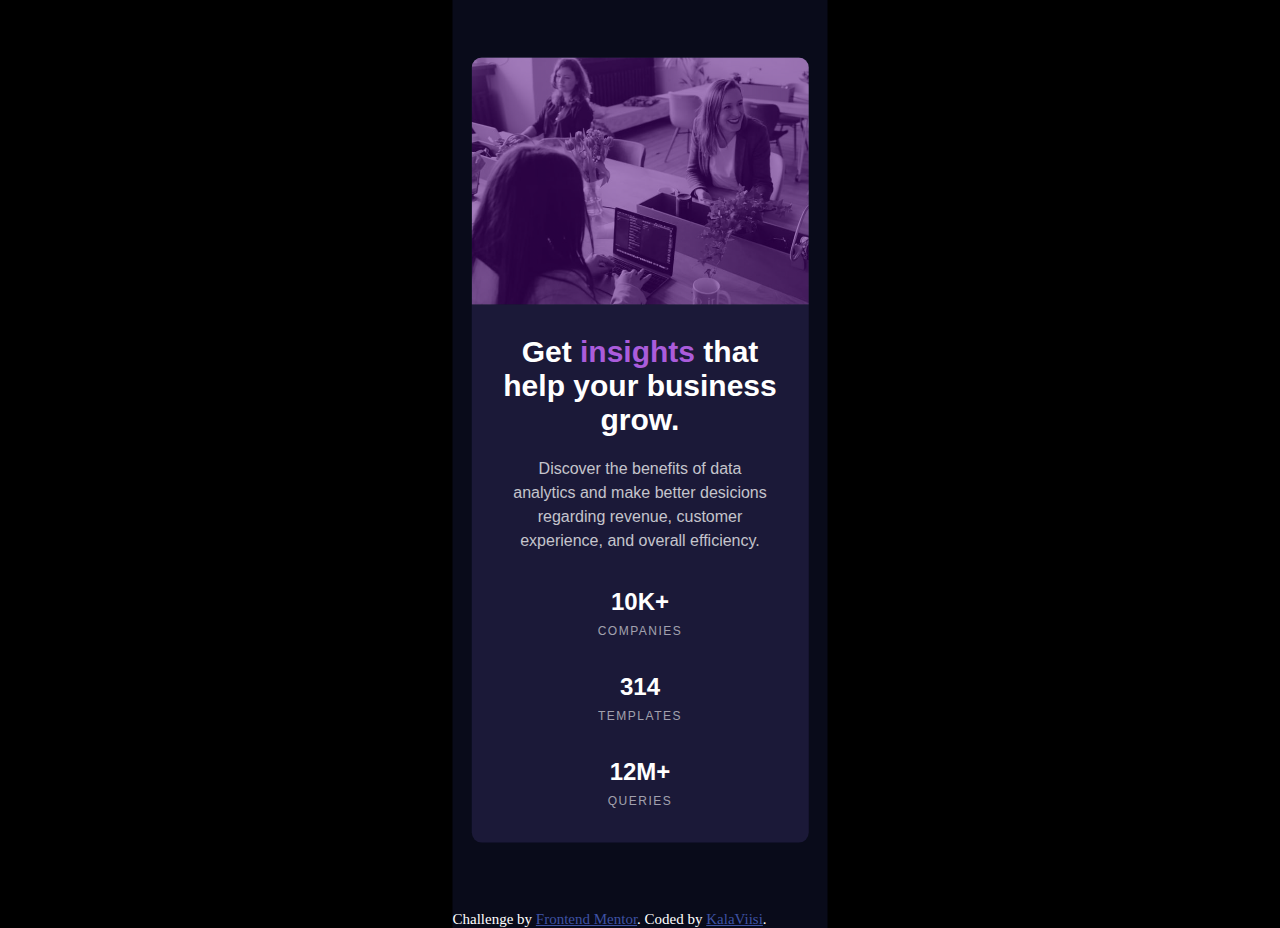
<file: index.html>
<!DOCTYPE html>
<html lang="en" dir="ltr">

<head>
  <meta charset="utf-8">
  <title>Frontend Mentor | Stats preview card component</title>
  <!DOCTYPE html>

  <link rel="stylesheet" href="styles-mobile.css">
  <link rel="icon" type="image/png" sizes="32x32" href="pictures/favicon-32x32.png">

  <style>
    .attribution {
      font-size: 15px;
      text-align: center;
    }

    .attribution a {
      color: hsl(228, 45%, 44%);
    }
  </style>
</head>

<body>
  <div class="background">
    <div class="card">

      <div class="img"></div>

      <div class="text">
        <div class="h1">
          <h1> Get <a class="insights">insights</a> that help your business grow.</h1>
        </div>

        <div class="p">
          <p> Discover the benefits of data analytics and make better desicions regarding revenue, customer experience, and overall efficiency.</p>
        </div>

        <h2 class="h2-bottom"> 10K+ </h2>
        <p class="bottom-p"> COMPANIES </p>

        <h2 class="h2-bottom"> 314 </h2>
        <p class="bottom-p"> TEMPLATES </p>

        <h2 class="h2-bottom"> 12M+ </h2>
        <p class="bottom-p"> QUERIES </p>

      </div>
    </div>

    <div class="attribution">
      Challenge by <a href="https://www.frontendmentor.io?ref=challenge" target="_blank">Frontend Mentor</a>.
      Coded by <a href="#">KalaViisi</a>.
    </div>

  </div>

</body>

</html>
</file>
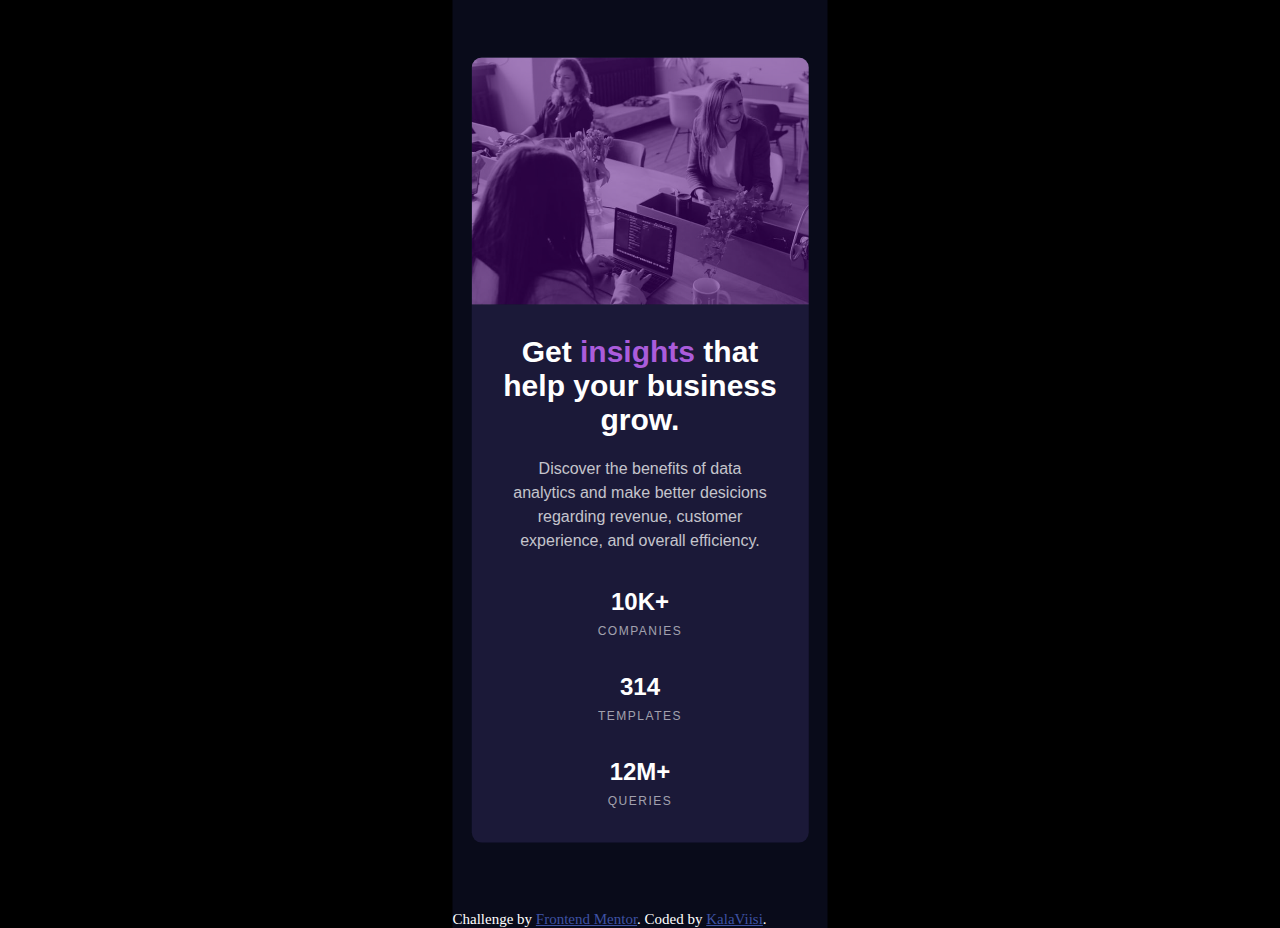
<file: index-mobile.html>
<!DOCTYPE html>
<html lang="en" dir="ltr">

<head>
  <meta charset="utf-8">
  <title>Frontend Mentor | Stats preview card component</title>
  <!DOCTYPE html>

  <link rel="stylesheet" href="styles-mobile.css">
  <link rel="icon" type="image/png" sizes="32x32" href="../images/favicon-32x32.png">

  <style>
    .attribution {
      font-size: 15px;
      text-align: center;
    }

    .attribution a {
      color: hsl(228, 45%, 44%);
    }
  </style>
</head>

<body>
  <div class="background">
    <div class="card">

      <div class="img"></div>

      <div class="text">
        <div class="h1">
          <h1> Get <a class="insights">insights</a> that help your business grow.</h1>
        </div>

        <div class="p">
          <p> Discover the benefits of data analytics and make better desicions regarding revenue, customer experience, and overall efficiency.</p>
        </div>

        <h2 class="h2-bottom"> 10K+ </h2>
        <p class="bottom-p"> COMPANIES </p>

        <h2 class="h2-bottom"> 314 </h2>
        <p class="bottom-p"> TEMPLATES </p>

        <h2 class="h2-bottom"> 12M+ </h2>
        <p class="bottom-p"> QUERIES </p>

      </div>
    </div>

    <div class="attribution">
      Challenge by <a href="https://www.frontendmentor.io?ref=challenge" target="_blank">Frontend Mentor</a>.
      Coded by <a href="#">KalaViisi</a>.
    </div>

  </div>

</body>

</html>
</file>
<file: styles-mobile.css>
body {
  background-color: black;
}

.background {
  background-color: hsl(233, 47%, 7%);
  width: 375px;
  height: 956px;
  position: absolute;
  top: 50%;
  left: 50%;
  transform: translate(-50%, -50%);
}

.card {
  background-color: hsl(244, 38%, 16%);
  border-radius: 10px;
  height: 80%;
  width: 90%;
  position: absolute;
  top: 50%;
  left: 50%;
  transform: translate(-50%, -50%);
  padding-bottom: 20px;
}

.img {
  border-top-right-radius: 10px;
  border-top-left-radius: 10px;
  background:
    linear-gradient(hsl(277, 100%, 25%, 0.5),
      hsl(277, 100%, 25%, 0.5)),
    url(pictures/image-header-mobile.jpg);
  background-size: contain;
  width: auto;
  height: 247px;
}

.text {
  text-align: center;
}

.h1 {
  font-family: 'Lexend Deca', sans-serif;
  color: hsl(0, 0%, 100%);
  width: 85%;
  padding-top: 10px;
  font-size: 15px;
  position: relative;
  left: 50%;
  transform: translate(-50%);
}

.insights {
  color: hsl(277, 64%, 61%);
}

.p {
  color: hsla(0, 0%, 100%, 0.75);
  width: 78%;
  line-height: 1.5;
  position: relative;
  left: 50%;
  transform: translate(-50%);
  font-family: 'Inter', sans-serif;
}

.h2-bottom {
  font-family: 'Lexend Deca', sans-serif;
  margin-bottom: 0px;
  margin-top: 35px;
  color: hsl(0, 0%, 100%);
}

.bottom-p {
  letter-spacing: 1.5px;
  margin-top: 8px;
  color: hsla(0, 0%, 100%, 0.6);
  font-size: 12px;
  font-family: 'Lexend Deca', sans-serif;
}

.attribution {
  color: white;
  position: absolute;
  bottom: 0;
}
</file>
